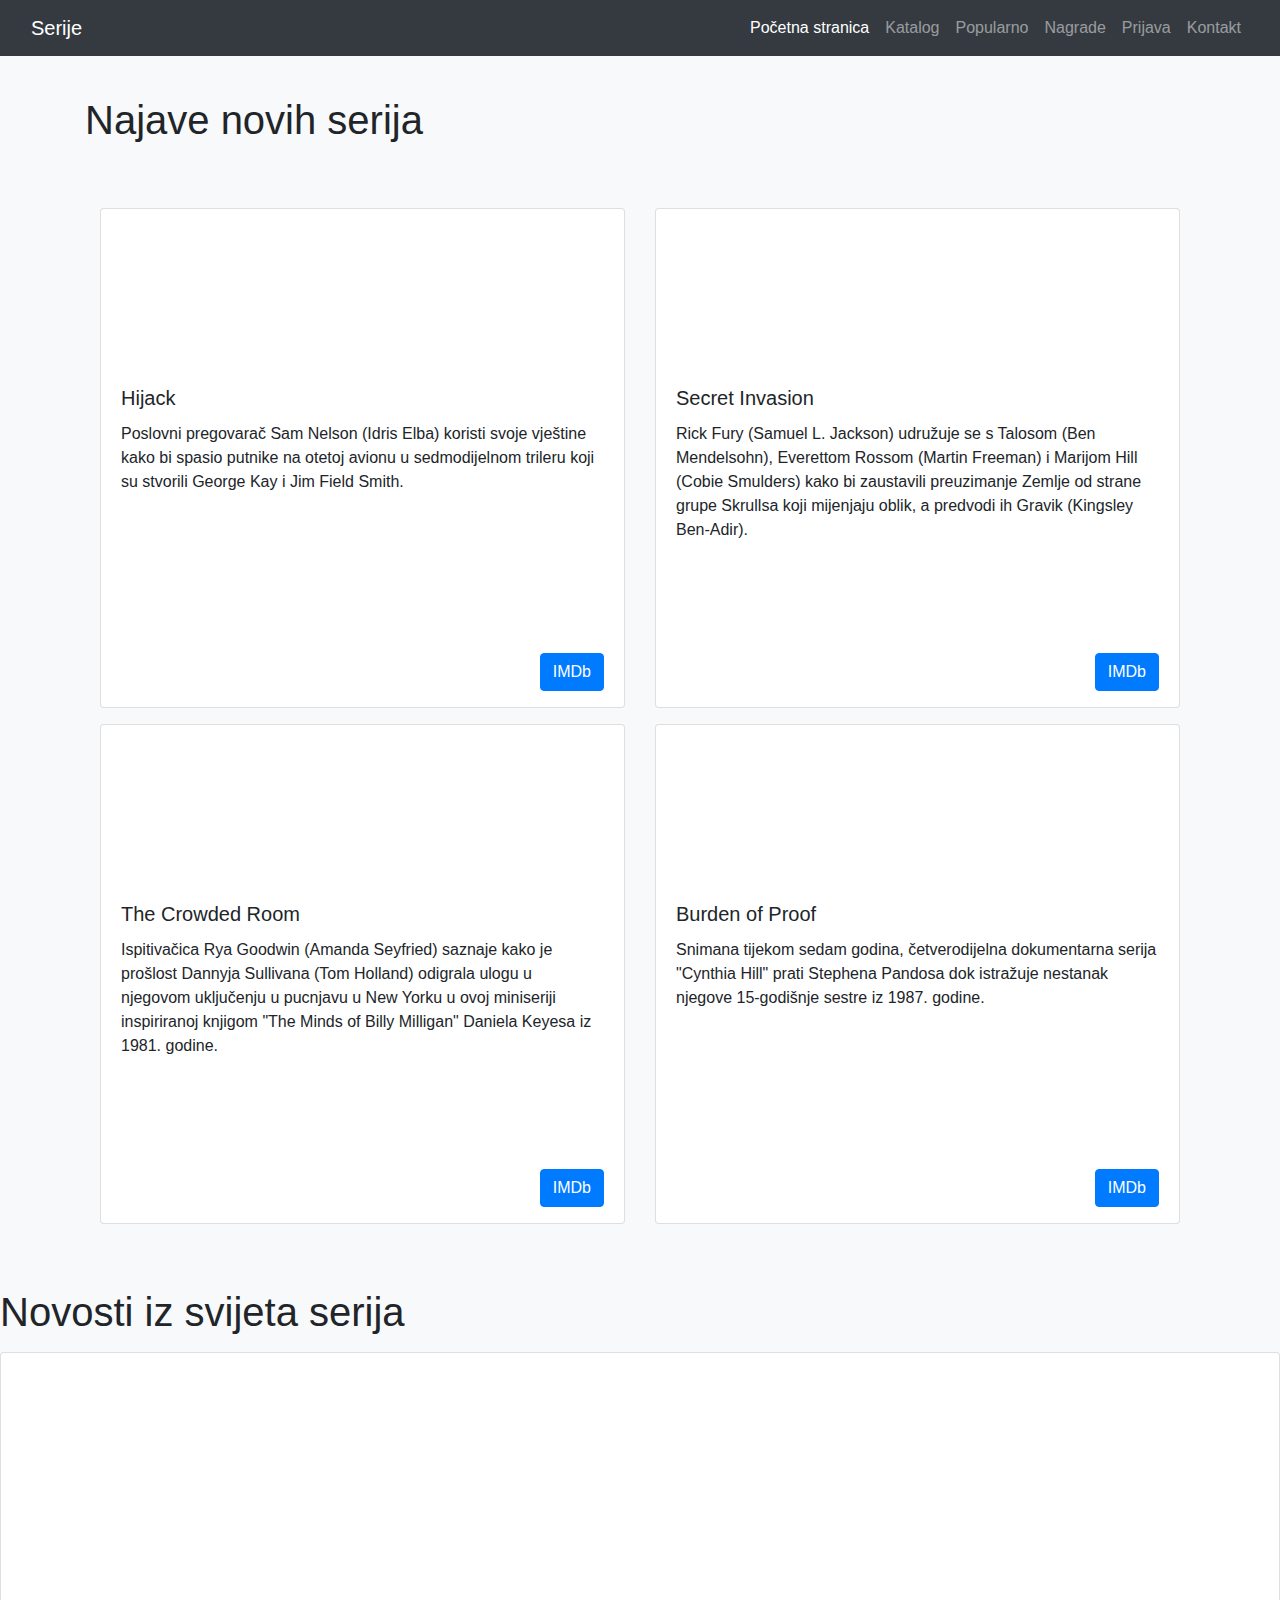
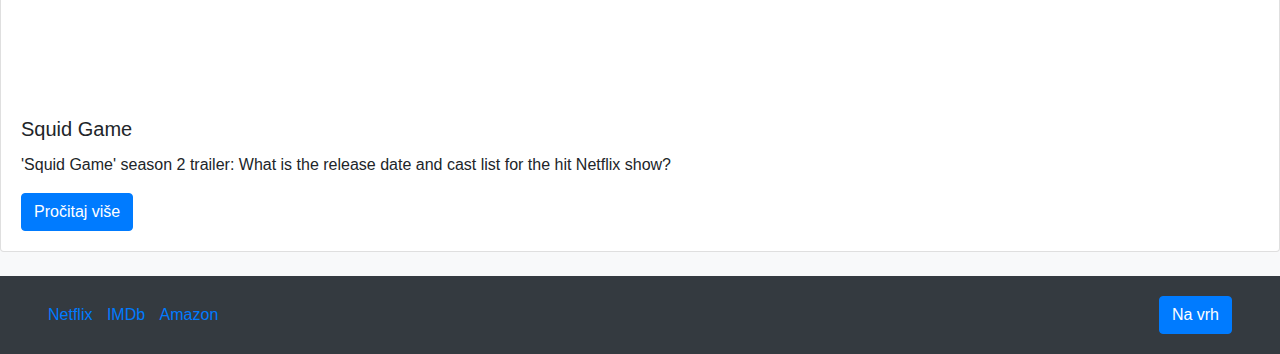
<file: index.html>
<!DOCTYPE html>

<html>
  <head>
    <meta charset="utf-8" />

    <meta name="viewport" content="width=device-width, initial-scale=1" />

    <title>Serije</title>

    <link
      rel="stylesheet"
      href="https://stackpath.bootstrapcdn.com/bootstrap/4.3.1/css/bootstrap.min.css"
      integrity="sha384-ggOyR0iXCbMQv3Xipma34MD+dH/1fQ784/j6cY/iJTQUOhcWr7x9JvoRxT2MZw1T"
      crossorigin="anonymous"
    />
    <script src="https://code.jquery.com/jquery-3.3.1.slim.min.js"></script>
    <link rel="stylesheet" type="text/css" href="index.css" />
  </head>

  <body class="bg-light">
    <nav class="navbar navbar-expand-lg fixed-top navbar-dark bg-dark">
      <div class="container-fluid">
        <a class="navbar-brand" href="#">Serije</a>

        <button
          class="navbar-toggler"
          type="button"
          data-toggle="collapse"
          data-target="#navbarResponsive"
          aria-controls="navbarResponsive"
          aria-expanded="false"
          aria-label="Toggle navigation"
        >
          <span class="navbar-toggler-icon"></span>
        </button>

        <div class="collapse navbar-collapse" id="navbarResponsive">
          <ul class="navbar-nav ml-auto">
            <li class="nav-item active">
              <a class="nav-link" href="index.html">Početna stranica</a>
            </li>

            <li class="nav-item">
              <a class="nav-link" href="katalog.html">Katalog</a>
            </li>

            <li class="nav-item">
              <a class="nav-link" href="popularno.html">Popularno</a>
            </li>

            <li class="nav-item">
              <a class="nav-link" href="nagrade.html">Nagrade</a>
            </li>

            <li class="nav-item">
              <a class="nav-link" href="prijava.html">Prijava</a>
            </li>

            <li class="nav-item">
              <a class="nav-link" href="kontakt.html">Kontakt</a>
            </li>
          </ul>
        </div>
      </div>
    </nav>

    <div class="container pt-5">
      <div class="pt-5">
        <p class="h1">Najave novih serija</p>
        <div class="container pt-5">
          <div class="row pt-2">
            <div class="col-lg-6 col-md-12">
              <!-- First card -->
              <div class="card mb-3">
                <div class="ratio ratio-16x9">
                  <iframe
                    lass="position-absolute top-0 start-0"
                    style="width: 100%; height: 100%"
                    frameborder="0"
                    allow="accelerometer; autoplay; clipboard-write; encrypted-media; gyroscope; picture-in-picture"
                    allowfullscreen
                    src="https://www.youtube.com/embed/WxwKzsklvJo"
                  ></iframe>
                </div>
                <div class="card-body">
                  <h5 class="card-title">Hijack</h5>
                  <p class="card-text">
                    Poslovni pregovarač Sam Nelson (Idris Elba) koristi svoje
                    vještine kako bi spasio putnike na otetoj avionu u
                    sedmodijelnom trileru koji su stvorili George Kay i Jim
                    Field Smith.
                  </p>
                  <div class="d-flex justify-content-end">
                    <a
                      href="https://www.imdb.com/title/tt19854762/"
                      class="btn btn-primary position-absolute bottom-0 start-0 mb-3 ms-3- btnImbd"
                      >IMDb</a
                    >
                  </div>
                </div>
              </div>
              <!-- Third card -->
              <div class="card mb-3">
                <div class="ratio ratio-16x9">
                  <iframe
                    lass="position-absolute top-0 start-0"
                    style="width: 100%; height: 100%"
                    frameborder="0"
                    allow="accelerometer; autoplay; clipboard-write; encrypted-media; gyroscope; picture-in-picture"
                    allowfullscreen
                    src="https://www.youtube.com/embed/4w1xZA7pX2c"
                  ></iframe>
                </div>
                <div class="card-body">
                  <h5 class="card-title">The Crowded Room</h5>
                  <p class="card-text">
                    Ispitivačica Rya Goodwin (Amanda Seyfried) saznaje kako je
                    prošlost Dannyja Sullivana (Tom Holland) odigrala ulogu u
                    njegovom uključenju u pucnjavu u New Yorku u ovoj miniseriji
                    inspiriranoj knjigom "The Minds of Billy Milligan" Daniela
                    Keyesa iz 1981. godine.
                  </p>
                  <div class="d-flex justify-content-end">
                    <a
                      href="https://www.imdb.com/title/tt14417718/"
                      class="btn btn-primary position-absolute bottom-0 start-0 mb-3 ms-3 btnImbd"
                      >IMDb</a
                    >
                  </div>
                </div>
              </div>
            </div>
            <div class="col-lg-6">
              <!-- Second card -->
              <div class="card mb-3">
                <div class="ratio ratio-16x9">
                  <iframe
                    lass="position-absolute top-0 start-0"
                    style="width: 100%; height: 100%"
                    frameborder="0"
                    allow="accelerometer; autoplay; clipboard-write; encrypted-media; gyroscope; picture-in-picture"
                    allowfullscreen
                    src="https://www.youtube.com/embed/racBFU69oJ8"
                  ></iframe>
                </div>
                <div class="card-body">
                  <h5 class="card-title">Secret Invasion</h5>
                  <p class="card-text">
                    Rick Fury (Samuel L. Jackson) udružuje se s Talosom (Ben
                    Mendelsohn), Everettom Rossom (Martin Freeman) i Marijom
                    Hill (Cobie Smulders) kako bi zaustavili preuzimanje Zemlje
                    od strane grupe Skrullsa koji mijenjaju oblik, a predvodi ih
                    Gravik (Kingsley Ben-Adir).
                  </p>
                  <div class="d-flex justify-content-end">
                    <a
                      href="https://www.imdb.com/title/tt13157618/"
                      class="btn btn-primary position-absolute bottom-0 start-0 mb-3 ms-3 btnImbd"
                      >IMDb</a
                    >
                  </div>
                </div>
              </div>
              <!-- Fourth card -->
              <div class="card mb-3">
                <div class="ratio ratio-16x9">
                  <iframe
                    lass="position-absolute top-0 start-0"
                    style="width: 100%; height: 100%"
                    frameborder="0"
                    allow="accelerometer; autoplay; clipboard-write; encrypted-media; gyroscope; picture-in-picture"
                    allowfullscreen
                    src="https://www.youtube.com/embed/FIbfRLQxx9g"
                  ></iframe>
                </div>
                <div class="card-body">
                  <h5 class="card-title">Burden of Proof</h5>
                  <p class="card-text">
                    Snimana tijekom sedam godina, četverodijelna dokumentarna
                    serija "Cynthia Hill" prati Stephena Pandosa dok istražuje
                    nestanak njegove 15-godišnje sestre iz 1987. godine.
                  </p>
                  <div class="d-flex justify-content-end">
                    <a
                      href="https://www.imdb.com/title/tt8637336/"
                      class="btn btn-primary position-absolute bottom-0 start-0 mb-3 ms-3 btnImbd"
                      >IMDb
                    </a>
                  </div>
                </div>
              </div>
            </div>
          </div>
        </div>
      </div>
    </div>

    <div class="pt-5">
      <p class="h1">Novosti iz svijeta serija</p>
      <div class="row pt-2 pb-2">
        <div class="col-12">
          <div class="card mb-3">
            <div class="embed-responsive embed-responsive-16by9">
              <iframe
                class="embed-responsive-item"
                src="https://www.youtube.com/embed/AAiV30i1AUU"
                allow="accelerometer; autoplay; clipboard-write; encrypted-media; gyroscope; picture-in-picture"
                allowfullscreen
              ></iframe>
            </div>
            <div class="card-body">
              <h5 class="card-title">Squid Game</h5>
              <p class="card-text">
                'Squid Game' season 2 trailer: What is the release date and cast
                list for the hit Netflix show?
              </p>
              <a
                href="https://www.marca.com/en/lifestyle/tv-shows/2023/06/19/64903fbbca4741094d8b45aa.html"
                class="btn btn-primary"
                >Pročitaj više</a
              >
            </div>
          </div>
        </div>
      </div>
    </div>

    <footer id="footer" class="footer navbar-dark bg-dark">
      <div class="col-lg-12 px-5 footerBox">
        <div class="links-container">
          <a href="https://www.netflix.com/ba-hr/browse/genre/34399">Netflix</a>
          <a href="https://www.imdb.com/">IMDb</a>
          <a
            href="https://www.amazon.com/Amazon-Video/b?ie=UTF8&node=2858905011"
            >Amazon</a
          >
        </div>
        <a href="#" class="btn btn-primary btn-back-to-top toTopBtn">Na vrh</a>
      </div>
    </footer>
    <script src="https://stackpath.bootstrapcdn.com/bootstrap/4.3.1/js/bootstrap.bundle.min.js"></script>
    <script>
      window.addEventListener('scroll', function () {
        var btnBackToTop = document.querySelector('.btn-back-to-top');
        if (window.scrollY > 300) {
          btnBackToTop.classList.add('show');
        } else {
          btnBackToTop.classList.remove('show');
        }
      });

      function scrollToTop() {
        window.scrollTo({
          top: 0,
          behavior: 'smooth',
        });
      }
    </script>
  </body>
</html>
</file>
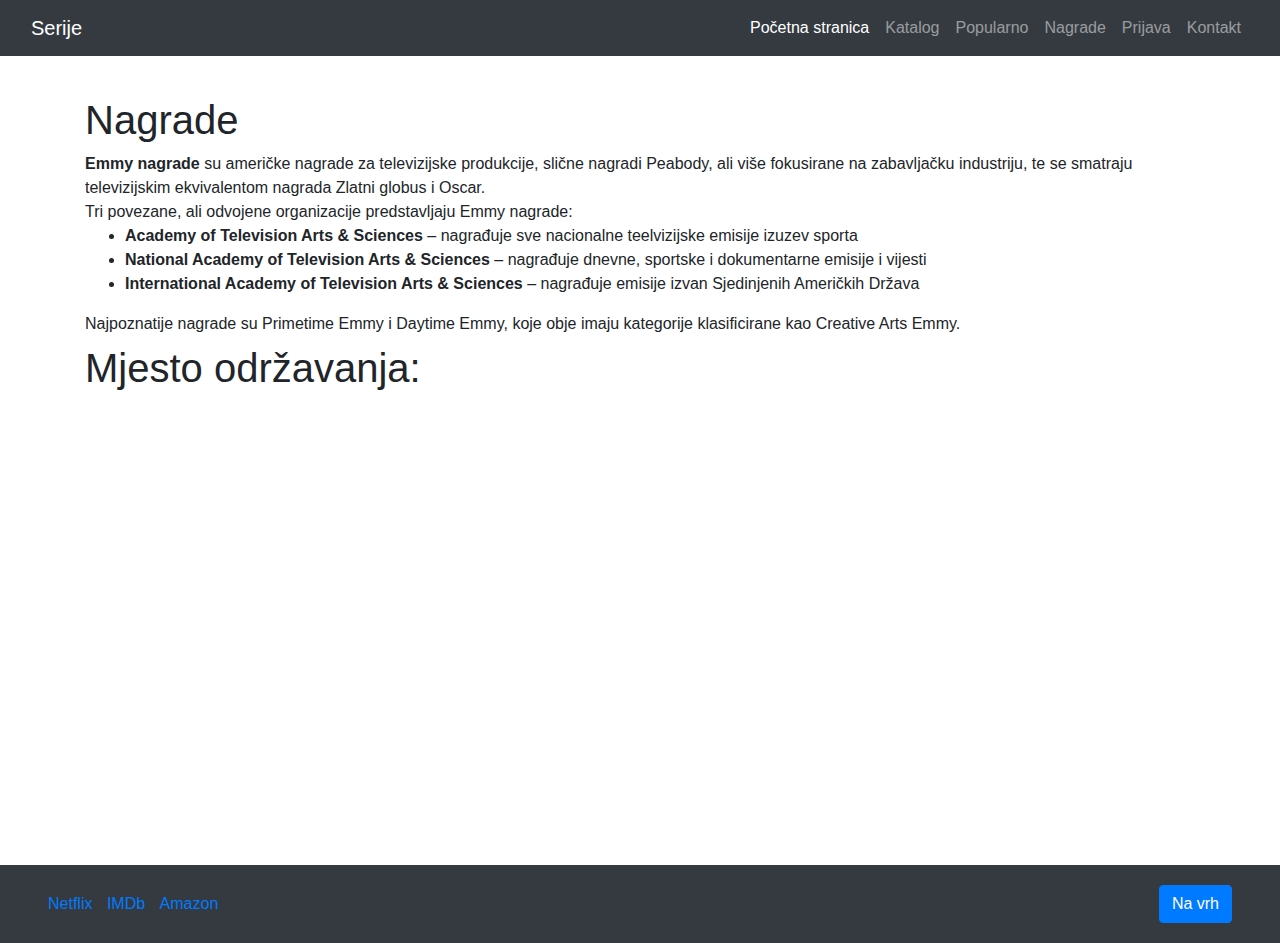
<file: nagrade.html>
<!DOCTYPE html>

<html>
  <head>
    <meta charset="utf-8" />

    <meta name="viewport" content="width=device-width, initial-scale=1" />

    <title>Serije</title>

    <link
      rel="stylesheet"
      href="https://stackpath.bootstrapcdn.com/bootstrap/4.3.1/css/bootstrap.min.css"
      integrity="sha384-ggOyR0iXCbMQv3Xipma34MD+dH/1fQ784/j6cY/iJTQUOhcWr7x9JvoRxT2MZw1T"
      crossorigin="anonymous"
    />
    <script src="https://code.jquery.com/jquery-3.3.1.slim.min.js"></script>
    <link rel="stylesheet" type="text/css" href="index.css" />
  </head>

  <body>
    <nav class="navbar navbar-expand-lg fixed-top navbar-dark bg-dark">
      <div class="container-fluid">
        <a class="navbar-brand" href="#">Serije</a>
        <button
          class="navbar-toggler"
          type="button"
          data-toggle="collapse"
          data-target="#navbarResponsive"
          aria-controls="navbarResponsive"
          aria-expanded="false"
          aria-label="Toggle navigation"
        >
          <span class="navbar-toggler-icon"></span>
        </button>
        <div class="collapse navbar-collapse" id="navbarResponsive">
          <ul class="navbar-nav ml-auto">
            <li class="nav-item active">
              <a class="nav-link" href="index.html">Početna stranica</a>
            </li>
            <li class="nav-item">
              <a class="nav-link" href="katalog.html">Katalog</a>
            </li>
            <li class="nav-item">
              <a class="nav-link" href="popularno.html">Popularno</a>
            </li>
            <li class="nav-item">
              <a class="nav-link" href="nagrade.html">Nagrade</a>
            </li>
            <li class="nav-item">
              <a class="nav-link" href="prijava.html">Prijava</a>
            </li>
            <li class="nav-item">
              <a class="nav-link" href="kontakt.html">Kontakt</a>
            </li>
          </ul>
        </div>
      </div>
    </nav>

    <div class="container pt-5">
      <div class="pt-5">
        <p class="h1">Nagrade</p>

        <div class="accordion" id="accordionExample">
          <div class="accordion-item">
            <div
              id="collapseOne"
              class="accordion-collapse collapse show"
              aria-labelledby="headingOne"
              data-bs-parent="#accordionExample"
            >
              <div class="accordion-body">
                <b>Emmy nagrade</b> su američke nagrade za televizijske
                produkcije, slične nagradi Peabody, ali više fokusirane na
                zabavljačku industriju, te se smatraju televizijskim
                ekvivalentom nagrada Zlatni globus i Oscar.
                <br />
                Tri povezane, ali odvojene organizacije predstavljaju Emmy
                nagrade:
                <br />
                <ul>
                  <li>
                    <b>Academy of Television Arts & Sciences</b> – nagrađuje sve
                    nacionalne teelvizijske emisije izuzev sporta
                  </li>
                  <li>
                    <b>National Academy of Television Arts & Sciences</b>
                    – nagrađuje dnevne, sportske i dokumentarne emisije i
                    vijesti
                  </li>
                  <li>
                    <b>International Academy of Television Arts & Sciences</b>
                    – nagrađuje emisije izvan Sjedinjenih Američkih Država
                  </li>
                </ul>
                Najpoznatije nagrade su Primetime Emmy i Daytime Emmy, koje obje
                imaju kategorije klasificirane kao Creative Arts Emmy.

                <div>
                  <h1 class="pt-2 pb-2">Mjesto održavanja:</h1>

                  <div class="mapouter">
                    <div class="gmap_canvas">
                      <iframe
                        src="https://www.google.com/maps/embed?pb=!1m18!1m12!1m3!1d3305.977279441997!2d-118.26972592360927!3d34.04445391814033!2m3!1f0!2f0!3f0!3m2!1i1024!2i768!4f13.1!3m3!1m2!1s0x80c2c7b900ec5d7f%3A0xc71d771bd9c0cf0f!2sMicrosoft%20Theater!5e0!3m2!1shr!2sba!4v1687352775944!5m2!1shr!2sba"
                        style="
                          border: 0;
                          width: 100%;
                          max-width: 100%;
                          height: 450px;
                        "
                        allowfullscreen=""
                        loading="lazy"
                        referrerpolicy="no-referrer-when-downgrade"
                      ></iframe>
                    </div>
                  </div>
                </div>
              </div>
            </div>
          </div>
        </div>
      </div>
    </div>

    <footer id="footer" class="footer navbar-dark bg-dark">
      <div class="col-lg-12 px-5 footerBox">
        <div class="links-container">
          <a href="https://www.netflix.com/ba-hr/browse/genre/34399">Netflix</a>
          <a href="https://www.imdb.com/">IMDb</a>
          <a
            href="https://www.amazon.com/Amazon-Video/b?ie=UTF8&node=2858905011"
            >Amazon</a
          >
        </div>
        <a href="#" class="btn btn-primary btn-back-to-top toTopBtn">Na vrh</a>
      </div>
    </footer>
    <script src="https://stackpath.bootstrapcdn.com/bootstrap/4.3.1/js/bootstrap.bundle.min.js"></script>
    <script>
      window.addEventListener('scroll', function () {
        var btnBackToTop = document.querySelector('.btn-back-to-top');
        if (window.scrollY > 300) {
          btnBackToTop.classList.add('show');
        } else {
          btnBackToTop.classList.remove('show');
        }
      });

      function scrollToTop() {
        window.scrollTo({
          top: 0,
          behavior: 'smooth',
        });
      }
    </script>
  </body>
</html>
</file>
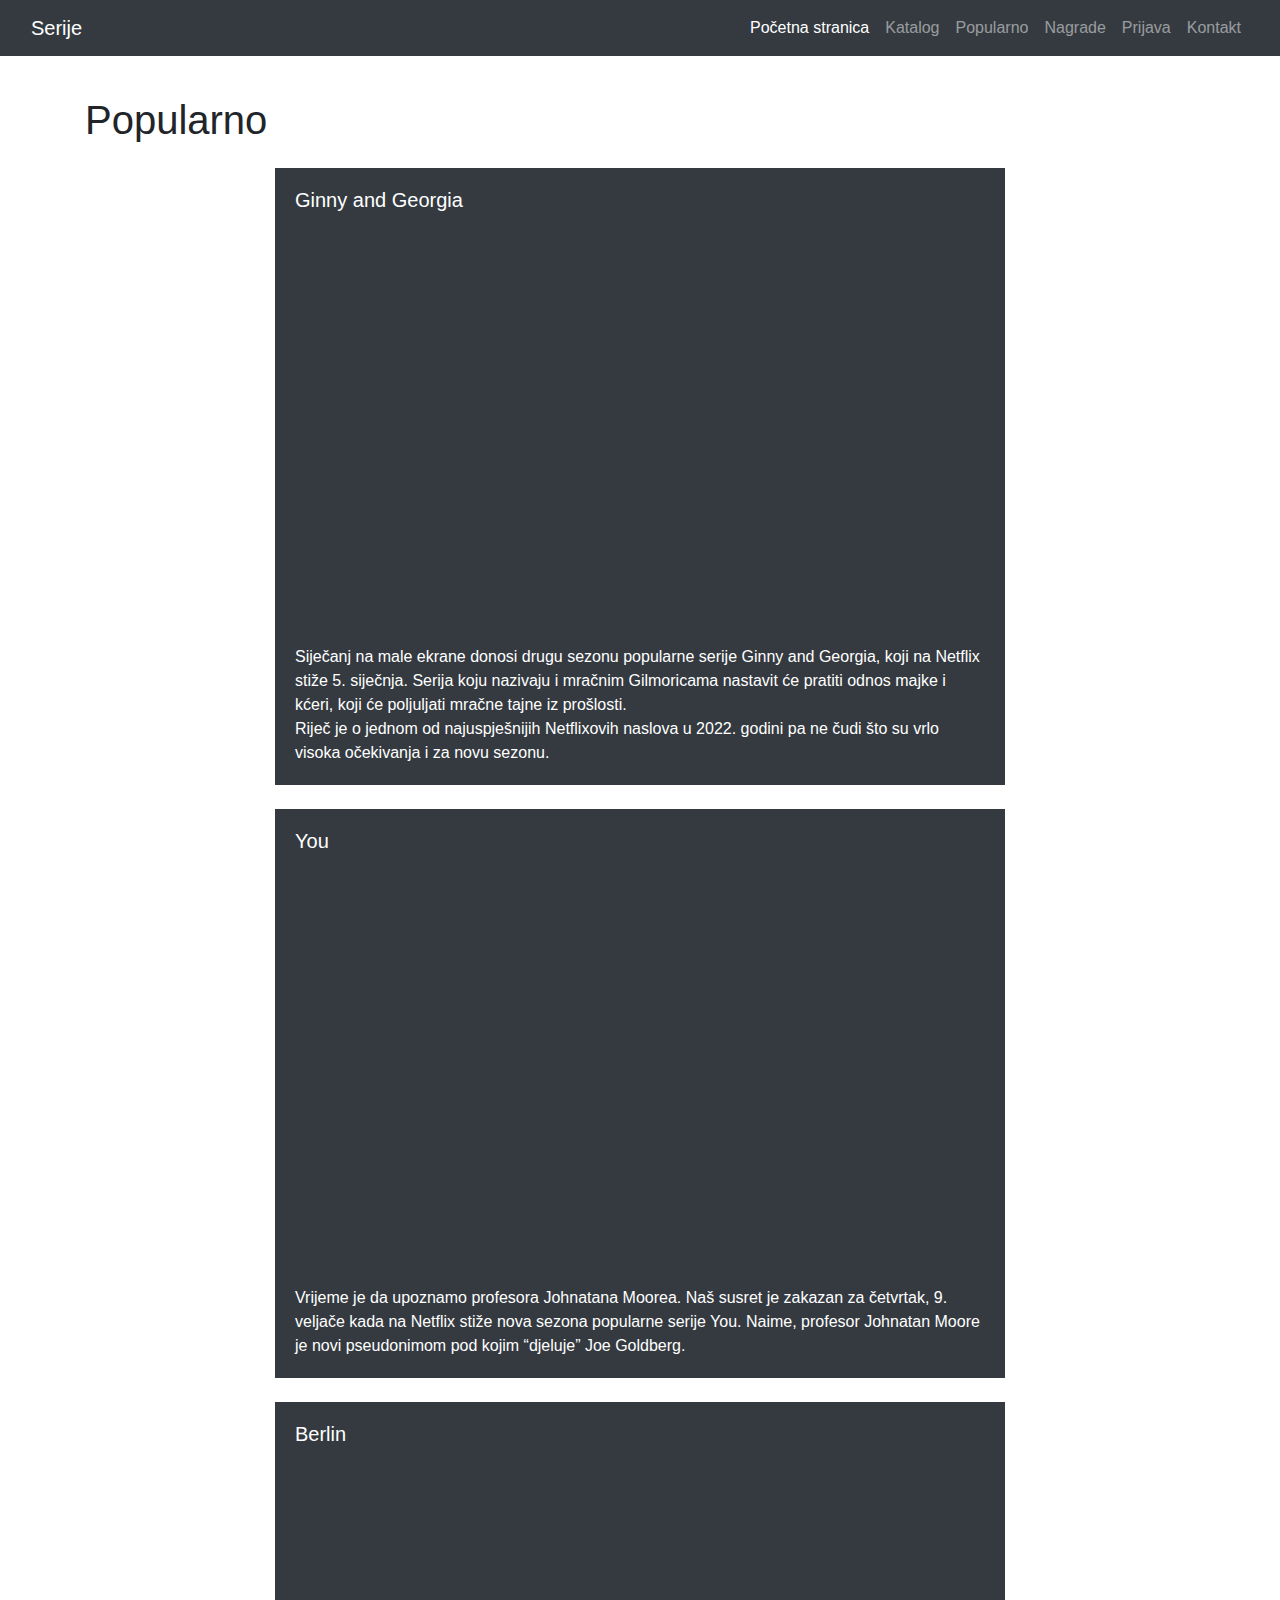
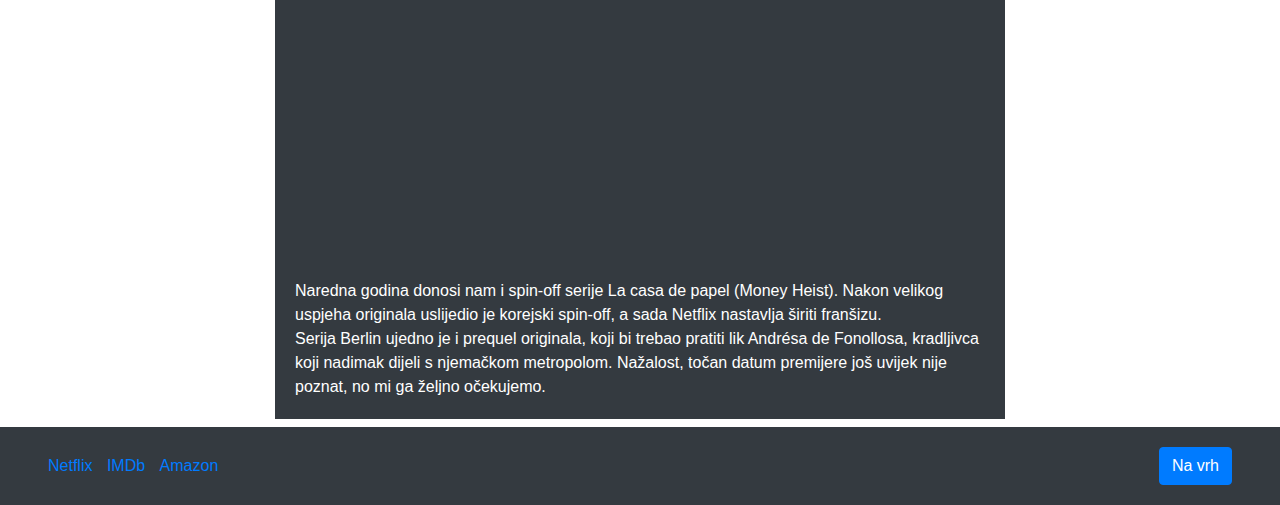
<file: popularno.html>
<!DOCTYPE html>
  <head>
    <meta charset="utf-8" />

    <meta name="viewport" content="width=device-width, initial-scale=1" />

    <title>Filmovi</title>

    <link
      rel="stylesheet"
      href="https://stackpath.bootstrapcdn.com/bootstrap/4.3.1/css/bootstrap.min.css"
      integrity="sha384-ggOyR0iXCbMQv3Xipma34MD+dH/1fQ784/j6cY/iJTQUOhcWr7x9JvoRxT2MZw1T"
      crossorigin="anonymous"
    />
    <script src="https://code.jquery.com/jquery-3.3.1.slim.min.js"></script>
    <link rel="stylesheet" type="text/css" href="index.css" />
  </head>

  <body>
    <nav class="navbar navbar-expand-lg fixed-top navbar-dark bg-dark">
      <div class="container-fluid">
        <a class="navbar-brand" href="#">Serije</a>
        <button
          class="navbar-toggler"
          type="button"
          data-toggle="collapse"
          data-target="#navbarResponsive"
          aria-controls="navbarResponsive"
          aria-expanded="false"
          aria-label="Toggle navigation"
        >
          <span class="navbar-toggler-icon"></span>
        </button>

        <div class="collapse navbar-collapse" id="navbarResponsive">
          <ul class="navbar-nav ml-auto">
            <li class="nav-item active">
              <a class="nav-link" href="index.html">Početna stranica</a>
            </li>

            <li class="nav-item">
              <a class="nav-link" href="katalog.html">Katalog</a>
            </li>

            <li class="nav-item">
              <a class="nav-link" href="popularno.html">Popularno</a>
            </li>

            <li class="nav-item">
              <a class="nav-link" href="nagrade.html">Nagrade</a>
            </li>

            <li class="nav-item">
              <a class="nav-link" href="prijava.html">Prijava</a>
            </li>

            <li class="nav-item">
              <a class="nav-link" href="kontakt.html">Kontakt</a>
            </li>
          </ul>
        </div>
      </div>
    </nav>

    <div class="container pt-5">
      <div class="pt-5">
        <p class="h1">Popularno</p>
      </div>

      <div class="row pt-3 pb-2 justify-content-center">
        <div class="col-sm-12 col-md-6 col-lg-8">
          <div class="cardBody text-white bg-dark">
            <div class="card-body">
              <h5 class="card-title">
                Ginny and Georgia</h5>
              <div class="row">
                <div class="col-12 embed-responsive embed-responsive-16by9 mb-3">
                <iframe
                class="embed-responsive-item"
                title="YouTube video player"
                allow="accelerometer; autoplay; clipboard-write; encrypted-media; gyroscope; picture-in-picture"
                allowfullscreen
                  src="https://www.youtube.com/embed/OKj4rB2zWv4"
                ></iframe>
              </div>
              <div class="col-12">
                <p class="card-text" >
                  Siječanj na male ekrane donosi drugu sezonu popularne serije Ginny and Georgia, koji na Netflix stiže 5. siječnja. Serija koju nazivaju i mračnim Gilmoricama nastavit će pratiti odnos majke i kćeri, koji će poljuljati mračne tajne iz prošlosti.<br>
                  Riječ je o jednom od najuspješnijih Netflixovih naslova u 2022. godini pa ne čudi što su vrlo visoka očekivanja i za novu sezonu.
                </p>
              </div>
              </div>
            </div>
          </div>
        </div>
      </div>
   

      <div class="row pt-3 pb-2 justify-content-center">
        <div class="col-sm-12 col-md-6 col-lg-8">
          <div class="cardBody text-white bg-dark">
            <div class="card-body">
              <h5 class="card-title">You</h5>
              <div class="row">
                <div class="col-12 embed-responsive embed-responsive-16by9 mb-3">
                <iframe
                  width="560"
                  height="315"
                  src="https://www.youtube.com/embed/3COY_HrMngc"
                  title="YouTube video player"
                  frameborder="0"
                  allow="accelerometer; autoplay; clipboard-write; encrypted-media; gyroscope; picture-in-picture"
                  allowfullscreen
                ></iframe>
              </div>
              <div class="col-12">
                <p class="card-text" >
                  Vrijeme je da upoznamo profesora Johnatana Moorea. Naš susret je zakazan za četvrtak, 9. veljače kada na Netflix stiže nova sezona popularne serije You. Naime, profesor Johnatan Moore je novi pseudonimom pod kojim “djeluje” Joe Goldberg.
                </p>
              </div>
              </div>
            </div>
          </div>
        </div>
      </div>

      <div class="row pt-3 pb-2 justify-content-center">
        <div class="col-sm-12 col-md-6 col-lg-8">
          <div class="cardBody text-white bg-dark">
            <div class="card-body">
              <h5 class="card-title">Berlin</h5>
              <div class="row">
                <div class="col-12 embed-responsive embed-responsive-16by9 mb-3">
                <iframe
                class="embed-responsive-item"
                title="YouTube video player"
                allow="accelerometer; autoplay; clipboard-write; encrypted-media; gyroscope; picture-in-picture"
                allowfullscreen
                  src="https://www.youtube.com/embed/fpeXTzkoT_k"
                ></iframe>
              </div>
              <div class="col-12">

                <p class="card-text" >
                  Naredna godina donosi nam i spin-off serije La casa de papel (Money Heist). Nakon velikog uspjeha originala uslijedio je korejski spin-off, a sada Netflix nastavlja širiti franšizu.
                  <br>
                  Serija Berlin ujedno je i prequel originala, koji bi trebao pratiti lik Andrésa de Fonollosa, kradljivca koji nadimak dijeli s njemačkom metropolom. Nažalost, točan datum premijere još uvijek nije poznat, no mi ga željno očekujemo.
                </p>
              </div>
              </div>
            </div>
          </div>
        </div>
      </div>
    </div>
      <footer id="footer" class="footer navbar-dark bg-dark">
        <div class="col-lg-12 px-5 footerBox">
          <div class="links-container">
            <a href="https://www.netflix.com/ba-hr/browse/genre/34399">Netflix</a>
            <a href="https://www.imdb.com/">IMDb</a>
            <a
              href="https://www.amazon.com/Amazon-Video/b?ie=UTF8&node=2858905011"
              >Amazon</a
            >
          </div>
          <a href="#" class="btn btn-primary btn-back-to-top toTopBtn">Na vrh</a>
        </div>
      </footer>
      <script src="https://stackpath.bootstrapcdn.com/bootstrap/4.3.1/js/bootstrap.bundle.min.js"></script>
      <script>
        window.addEventListener('scroll', function () {
          var btnBackToTop = document.querySelector('.btn-back-to-top');
          if (window.scrollY > 300) {
            btnBackToTop.classList.add('show');
          } else {
            btnBackToTop.classList.remove('show');
          }
        });
  
        function scrollToTop() {
          window.scrollTo({
            top: 0,
            behavior: 'smooth',
          });
        }
      </script>
  </body>
</html>
</file>
<file: index.css>
.card {
  height: 500px;
}


.btnImbd {
  position: absolute;
  bottom: 0;

}

.footer {
  position: relative;
  left: 0;
  width: 100%;
  display: flex;
  justify-content: center;
  align-items: center;
  padding: 20px 0;
}

.footerBox {
  display: flex;
  flex-direction: row;
  justify-content: space-between;
  align-items: center;
  width: 100%;
  padding: 0 15px;
}

.links-container a {
  display: inline-block;
  margin-right: 10px;
}

.toTopBtn {
  margin-left: auto;
}

@media (max-width: 768px) {
  .footerBox {
    flex-direction: column;
  }
  .toTopBtn {
    margin: 10px 0 0;
  }
  .links-container a {
    display: block;
    margin-right: 0;
    margin-bottom: 10px;
  }
}

.footerPrijava {
  position: absolute;
  bottom: 0;
}

.toTopBtn {
  position: relative;
  right: 0;
}

.links-container a {
  display: inline-block;
  margin-right: 10px;
}

.img-thumbnail {
  max-height: 350px;
}

.katalogCard {
  display: flex;
  flex-direction: column;
  justify-content: center;
  align-items: center;
}

.bigBox {
  display: flex;
}

.cardBody {
  max-width: 800px; 
  margin: auto;      
}

.newsCard {
  display: flex;
}

@media (max-width: 768px) {
  .card {
    height: auto;
    width: 100%;
  }
  .footerBox {
    flex-direction: column;
  }
  .toTopBtn {
    position: relative;
    right: 0;
    
    bottom: 10px; 
  }
  .links-container a {
    display: block;
    text-align: center;
    margin-right: 0;
    margin-bottom: 10px;
  }
  .katalogCard {
    flex-direction: column;
  }
  .bigBox {
    flex-direction: column;
  }
  .cardBody {
    height: auto;
  }
}

@media (max-width: 768px) {
  body {
    font-size: 16px;
  }
}
</file>
